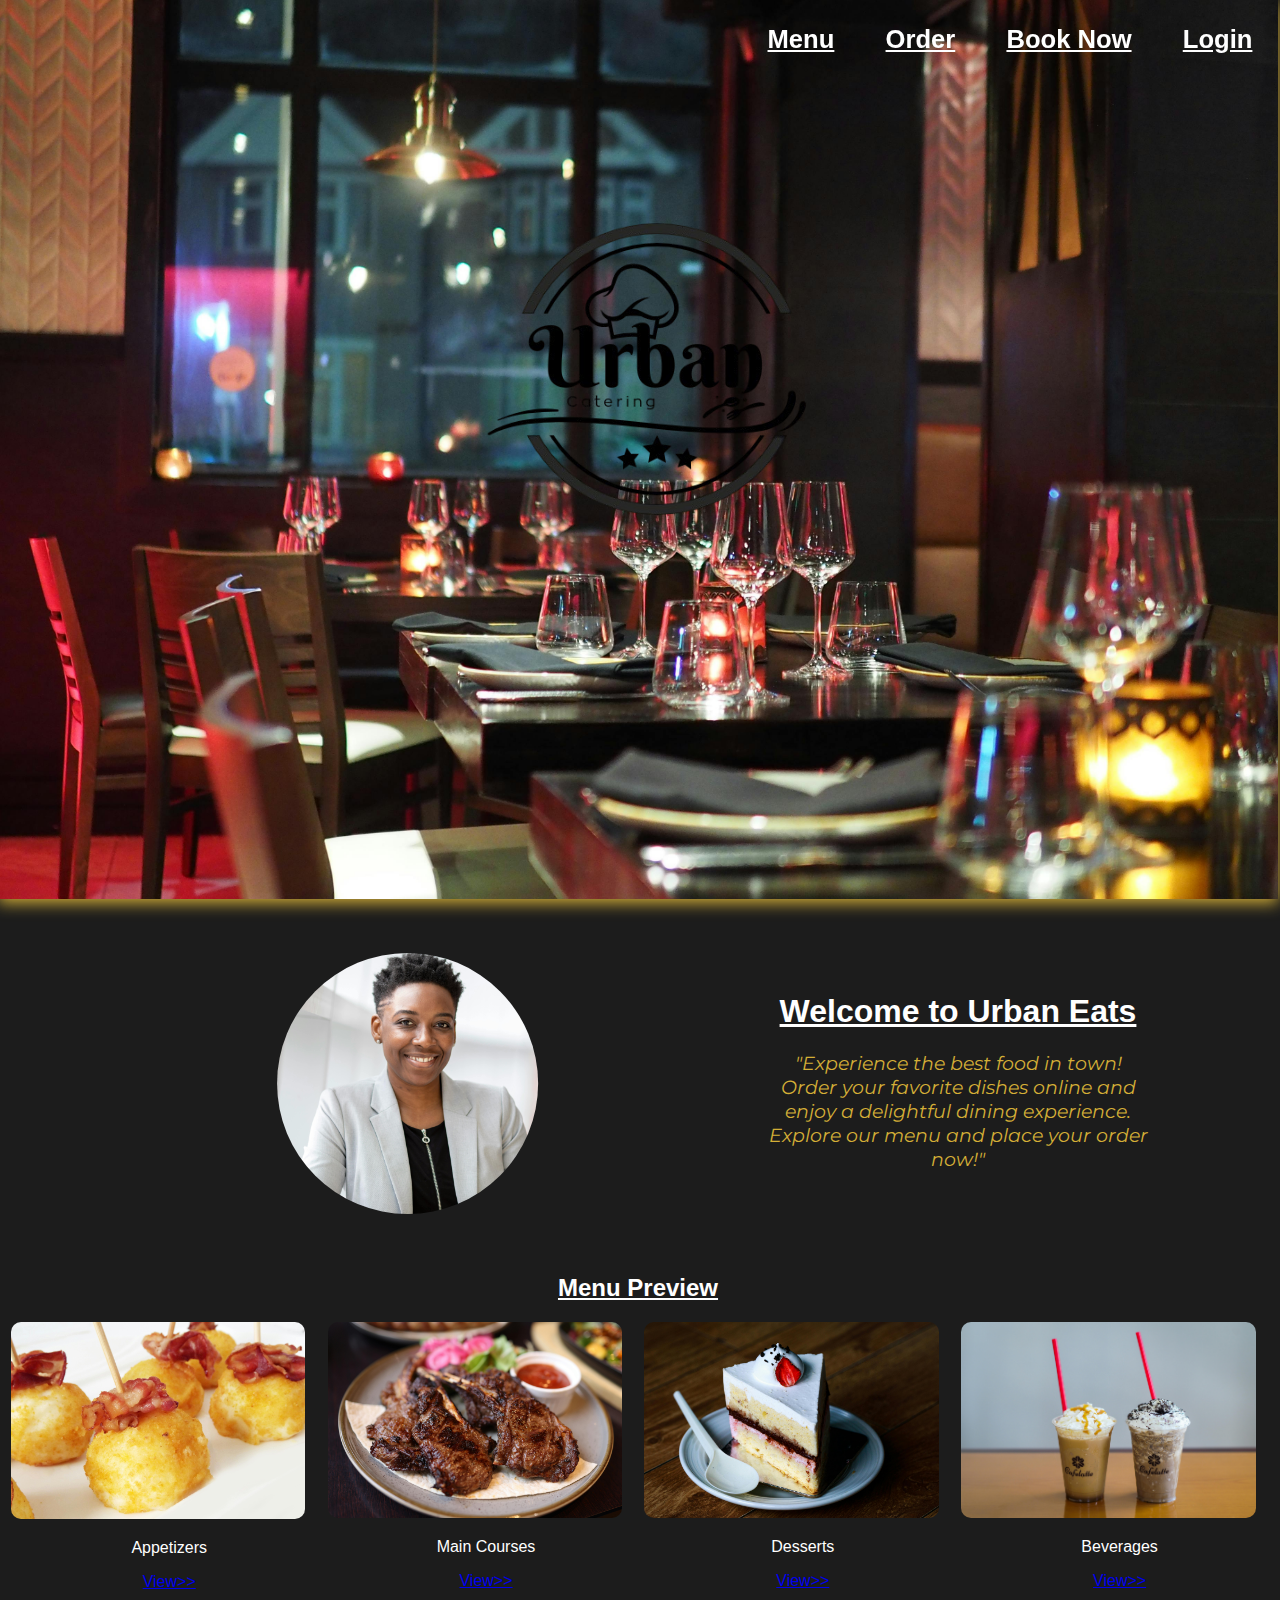
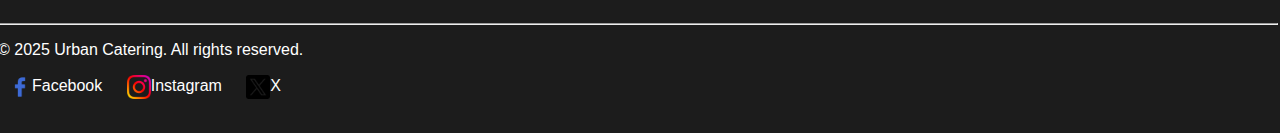
<file: Restaurant/index.html>
<!DOCTYPE html>
<html lang="en">
<head>
    <meta charset="UTF-8">
    <meta name="viewport" content="width=device-width, initial-scale=1.0">
    <title>Urban Catering</title>
    <link rel ="stylesheet" href="styles.css">
    <link rel="icon" href="Copilot_20250720_171836.png" type="image/png">
    <link rel="preconnect" href="https://fonts.googleapis.com">
<link rel="preconnect" href="https://fonts.gstatic.com" crossorigin>
<link href="https://fonts.googleapis.com/css2?family=Montserrat:ital,wght@0,100..900;1,100..900&display=swap" rel="stylesheet">
<a href="https://www.flaticon.com/free-icons/instagram" title="instagram icons">Instagram icons created by cobynecz - Flaticon</a>    <style>
        @media screen and (max-width:600px){
            .Logo{
                position: relative;
                top: 25%;
                padding-left: 34%;
            }
            .top{
                padding-top: -10vh;
            }
        }
    </style>
</head>
<body>
    <div class="top">
        <p class="header">
            <a href="Login.html" class="h1-links">Login</a>
            <a href="Booking.html" class="h1-links">Book Now</a>
                <a href="Menu.html" class="h1-links">Order</a>
            <a href="Menu.html" class="h1-links">Menu</a>    
        </p>
        <div class="Logo">
            <img src="Copilot_20250720_171836-removebg-preview.png" alt="Urban Eats Logo" style="width: 35vw; height: auto;">       
        </div>
    </div>
    <div class="content-container">
        <img src="pexels-emmy-e-1252107-2381069.jpg" alt="manager" id="manager">
        <div class="content">
            <h1>Welcome to Urban Eats</h1>
            <p>"Experience the best food in town!</p>
            <p>Order your favorite dishes online and enjoy a delightful dining experience.</p>
            <p>Explore our menu and place your order now!"</p>
        </div>
    </div>    
        <h2 style="text-align: center;"id="h2-1">Menu Preview</h2>
    <ul class="menu-list-1">
        <li>
            <img src="pexels-rosali-iraheta-44399-166031.jpg"class="menu-image">
            <p>Appetizers</p>
            <p><a href="Appetizers.html" class="m-links">View>></a></p>
        </li>
        <li>
            <img src="pexels-valeriya-33469321.jpg" class="menu-image">
            <p>Main Courses</p>
            <p><a href="Menu.html" class="m-links">View>></a></p>
        <li>                        
            <img src="pexels-quang-nguyen-vinh-222549-2144112.jpg" class="menu-image">
            <p>Desserts</p>
            <p><a href="Desserts.html" class="m-links">View>></a></p>
        </li>
            <li>                        
            <img src="pexels-johnny-edgardo-guzman-258690-1889571.jpg" alt="Appetizer 1" class="menu-image">
            <p>Beverages</p>
            <p><a href="Beverages.html" class="m-links">View>></a></p>
        </li>

    </ul>
   
        <hr>
        <div class="footer">
            <p>© 2025 Urban Catering. All rights reserved.</p>
            <div class="social-icons">
                <a href="https://www.facebook.com" target="_blank"><img src="facebook.png" alt="Facebook">Facebook</a>
                <a href="https://www.instagram.com" target="_blank"><img src="instagram.png" alt="Instagram">Instagram</a>
                <a href="https://www.x.com" target="_blank"><img src="twitter.png" alt="Twitter">X</a>
            </div>
        </div>
</body>
</htm
</file>
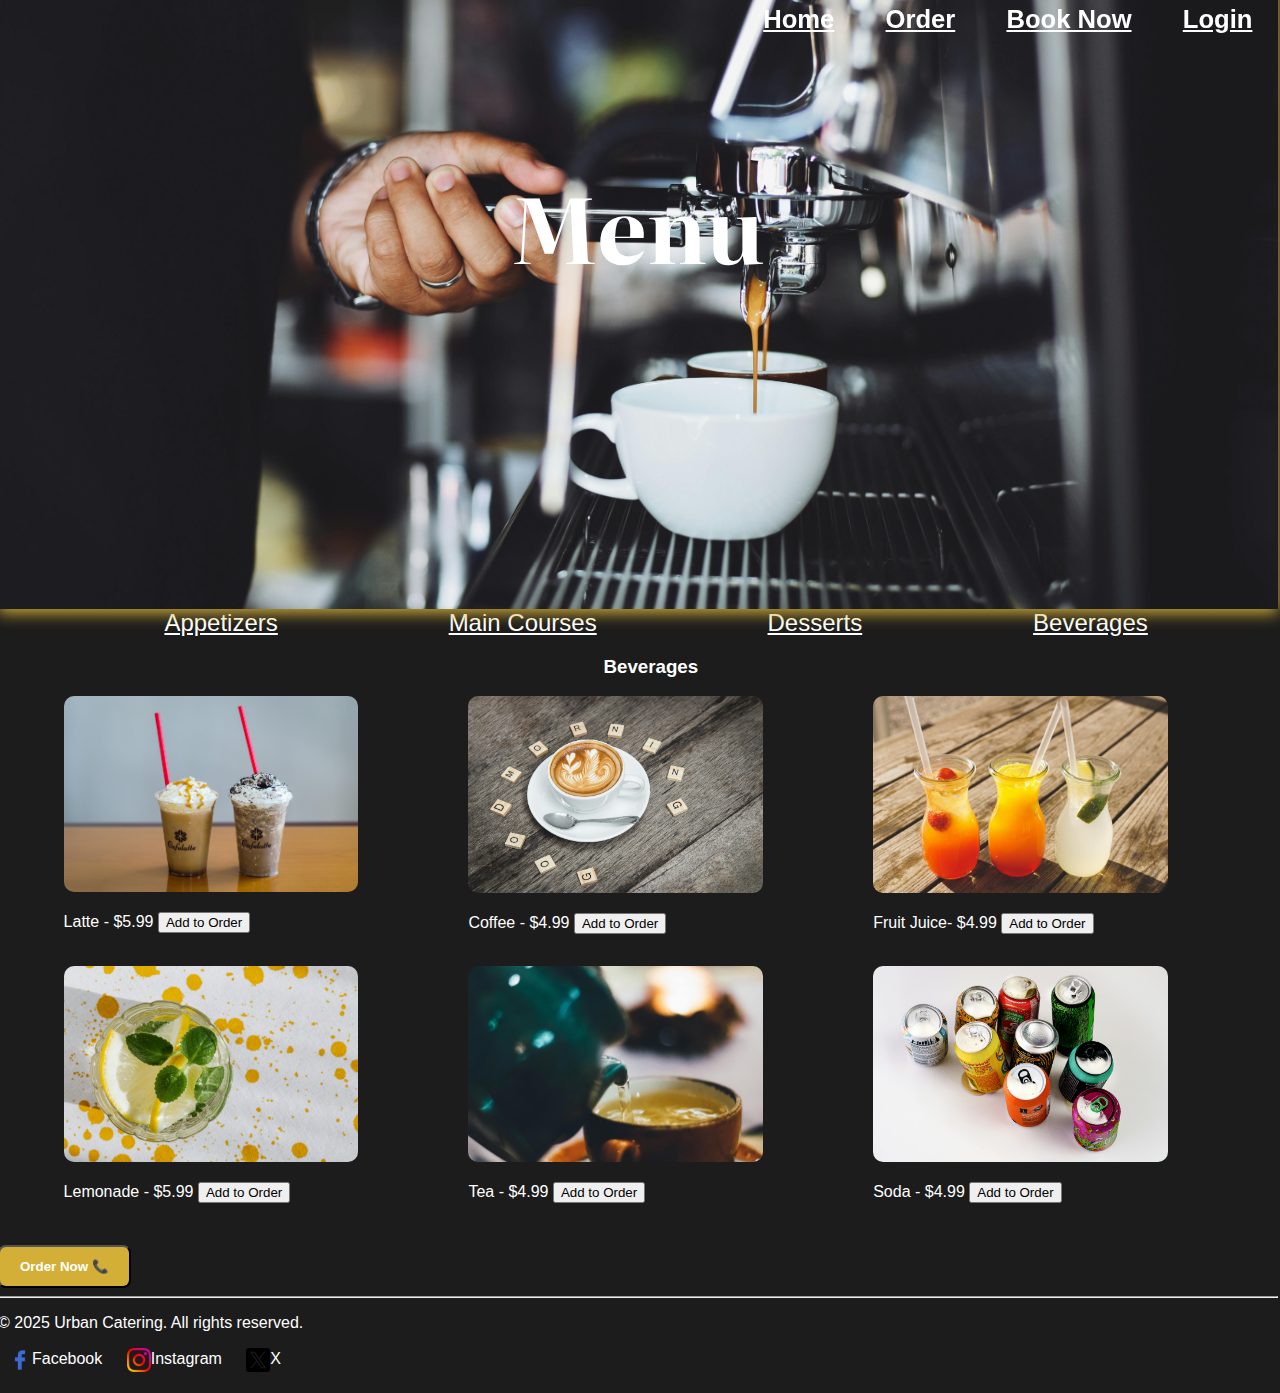
<file: Restaurant/Beverages.html>
<!DOCTYPE html>
<html lang="en">
<head>
    <meta charset="UTF-8">
    <meta name="viewport" content="width=device-width, initial-scale=1.0">
    <title>Menu</title>
    <link rel ="stylesheet" href="styles.css">
    <link rel="icon" href="Copilot_20250720_171836.png" type="image/png">
    <link rel="preconnect" href="https://fonts.googleapis.com">
    <link rel="preconnect" href="https://fonts.gstatic.com" crossorigin>
    <link href="https://fonts.googleapis.com/css2?family=Bagel+Fat+One&family=Literata:ital,opsz,wght@0,7..72,200..900;1,7..72,200..900&display=swap" rel="stylesheet">
    <style>
        @media (max-width: 600px) {
            .top-menu{
                background-size: cover;
                background-position: center;
                height: 50vh;
            }
            .order-btn{
                margin-left: -100vw;
                margin-top: 4%;
            }
            .menu-section {
                margin-left: -3.3vw;
            }
        }
    </style>
</head>
<body>
        <div class="top-menu">
            <p class="header">
                <a href="Login.html" class="h1-links">Login</a>
                <a href="Booking.html" class="h1-links">Book Now</a>
                <a href="Menu.html" class="h1-links">Order</a>
                <a href="UrbanCatering.html" class="h1-links">Home</a>
            </p>
            <h1 id="Menu-header"><a href="Menu.html" style="text-decoration:wavy;color: white;">Menu</a></h1>
        </div>
        <div class="menu-container">
            <div class="menu-links">
                <a href="Menu.html">Appetizers</a>
                <a href="Main-Course.html">Main Courses</a>
                <a href="Desserts.html">Desserts</a>
                <a href="Beverages.html">Beverages</a>
            </div>
                <div class="menu-section" id="Beverages">
                <h3 style="text-align: center;">Beverages</h3>
                <ul class="menu-list">
                    <li>
                        <img src="pexels-johnny-edgardo-guzman-258690-1889571.jpg" alt="Appetizer 1" class="menu-image">
                        <p>Latte - $5.99 <button>Add to Order</button></p>
                    </li>
                    <li>
                        <img src="pexels-fecundap6-437716.jpg" alt="Appetizer 1" class="menu-image">
                        <p>Coffee - $4.99 <button>Add to Order</button></p>
                    <li>                        
                        <img src="pexels-suju-1233319 (1).jpg" alt="Appetizer 1" class="menu-image">
                        <p>Fruit Juice- $4.99 <button>Add to Order</button></p>
                    </li>
                </ul>
                <ul class="menu-list">
                    <li>
                        <img src="pexels-designbyja-1113500-2109099.jpg" alt="Appetizer 1" class="menu-image">
                        <p>Lemonade - $5.99 <button>Add to Order</button></p>
                    </li>
                    <li>
                        <img src="pexels-idilcelikler-33489604.jpg" alt="Appetizer 1" class="menu-image">
                        <p>Tea - $4.99 <button>Add to Order</button></p>
                    <li>                        
                        <img src="pexels-pixabay-50593.jpg" alt="Appetizer 1" class="menu-image">
                        <p>Soda - $4.99 <button>Add to Order</button></p>
                    </li>
                </ul>
            </div>
            <button class="order-btn"><a href="Order.html" style="text-decoration: none; color: white;">Order Now 📞</a></button>
        <hr>
        <div class="footer">
            <p>© 2025 Urban Catering. All rights reserved.</p>
            <div class="social-icons">
                <a href="https://www.facebook.com" target="_blank"><img src="facebook.png" alt="Facebook">Facebook</a>
                <a href="https://www.instagram.com" target="_blank"><img src="instagram.png" alt="Instagram">Instagram</a>
                <a href="https://www.x.com" target="_blank"><img src="twitter.png" alt="Twitter">X</a>
            </div>
        </div>

</body>
</html>
</file>
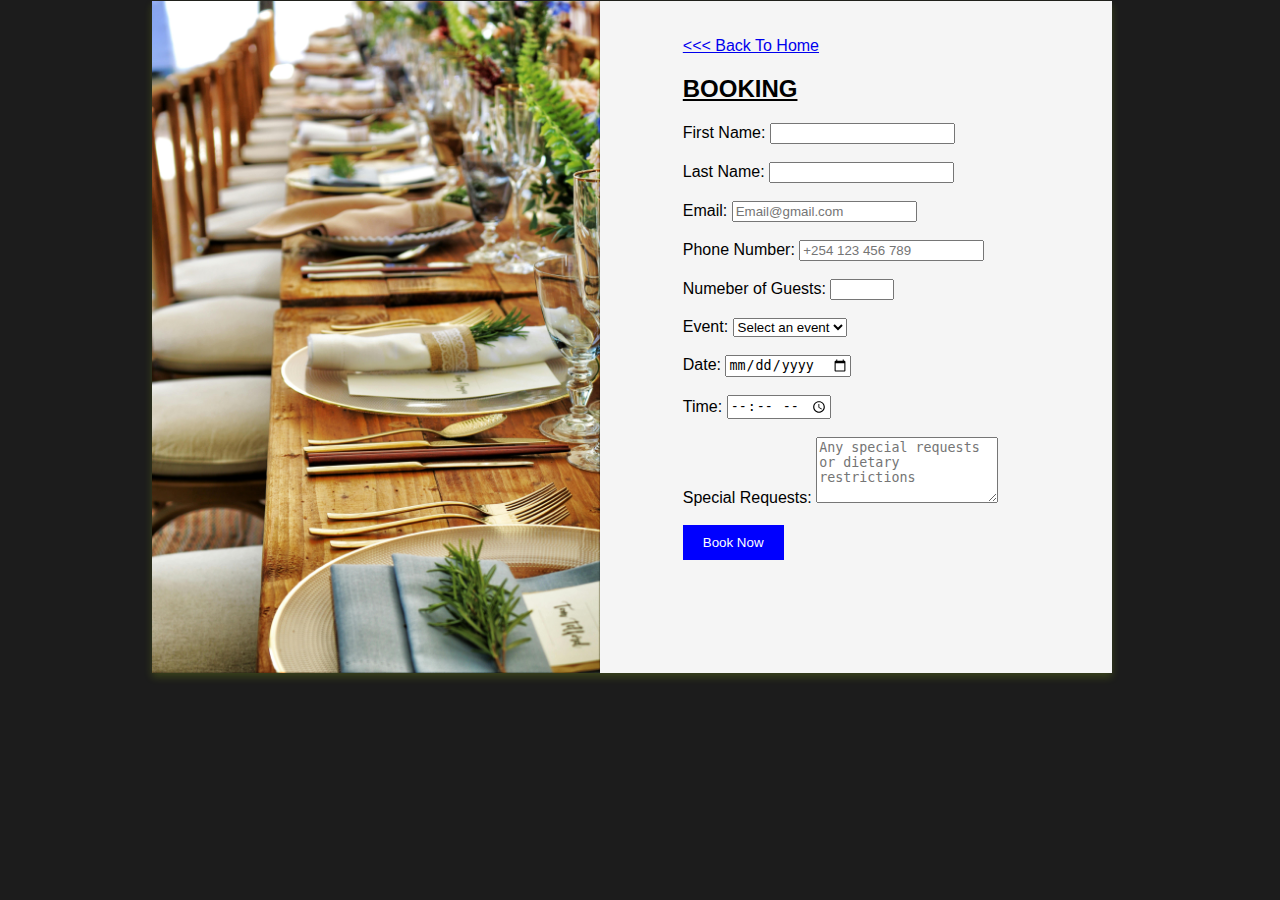
<file: Restaurant/Booking.html>
<!DOCTYPE html>
<html lang="en">
<head>
    <meta charset="UTF-8">
    <meta name="viewport" content="width=device-width, initial-scale=1.0">
    <title>BooK Now</title>
    <link rel ="stylesheet" href="styles.css">
    <link rel="icon" href="Copilot_20250720_171836.png" type="image/png">
</head>
<body>
        <div class="Form">
        <img src="pexels-mat-brown-150387-1395967.jpg" alt="Urban Eats Logo" style="width: 35vw; height: auto;">
        <div class="booking-container">
            <a href="UrbanCatering.html"> <<< Back To Home</a>
            <form action="UrbanCatering.html" method="post">
                <h2>BOOKING</h2>
                <label for="First Name">First Name:</label>
                <input type="text" id="First Name" name="First Name" required>
                <br><br>
                <label for="Last name">Last Name:</label>
                <input type="text" id="Last name" name="Last name" required>
                <br><br>
                <label for="Email">Email:</label>
                <input type="email" id="Email" name="email" required placeholder="Email@gmail.com">
                <br><br>
                <label for="Phone Number">Phone Number:</label>
                <input type="tel" id="Phone Number" name="Phone Numeber" required placeholder="+254 123 456 789">
                <br><br>
                <label for="Guests">Numeber of Guests:</label>
                <input type="number" id="Guests" name="Guests" required min="1" max="100">
                <br><br>
                <label for="Event">Event:</label>
                <select id="Event" name="Event" required>
                    <option value="" disabled selected>Select an event</option>
                    <option value="Birthday">Birthday</option>
                    <option value="Anniversary">Anniversary</option>
                    <option value="Corporate">Corporate</option>
                    <option value="Wedding">Wedding</option>
                    <option value="Other">Other</option>
                </select>
                <br><br>
                <label for="Date">Date:</label>
                <input type="date" id="Date" name="Date" required>
                <br><br>
                <label for="Time">Time:</label>
                <input type="time" id="Time" name="Time" required>
                <br><br>    
                <label for="Special Requests">Special Requests:</label>
                <textarea id="Special Requests" name="Special Requests" rows="4" placeholder="Any special requests or dietary restrictions"></textarea>
                <br><br>
                <button type="submit">Book Now</button>
            </form>
        </div>   
</body>
</html>
</file>
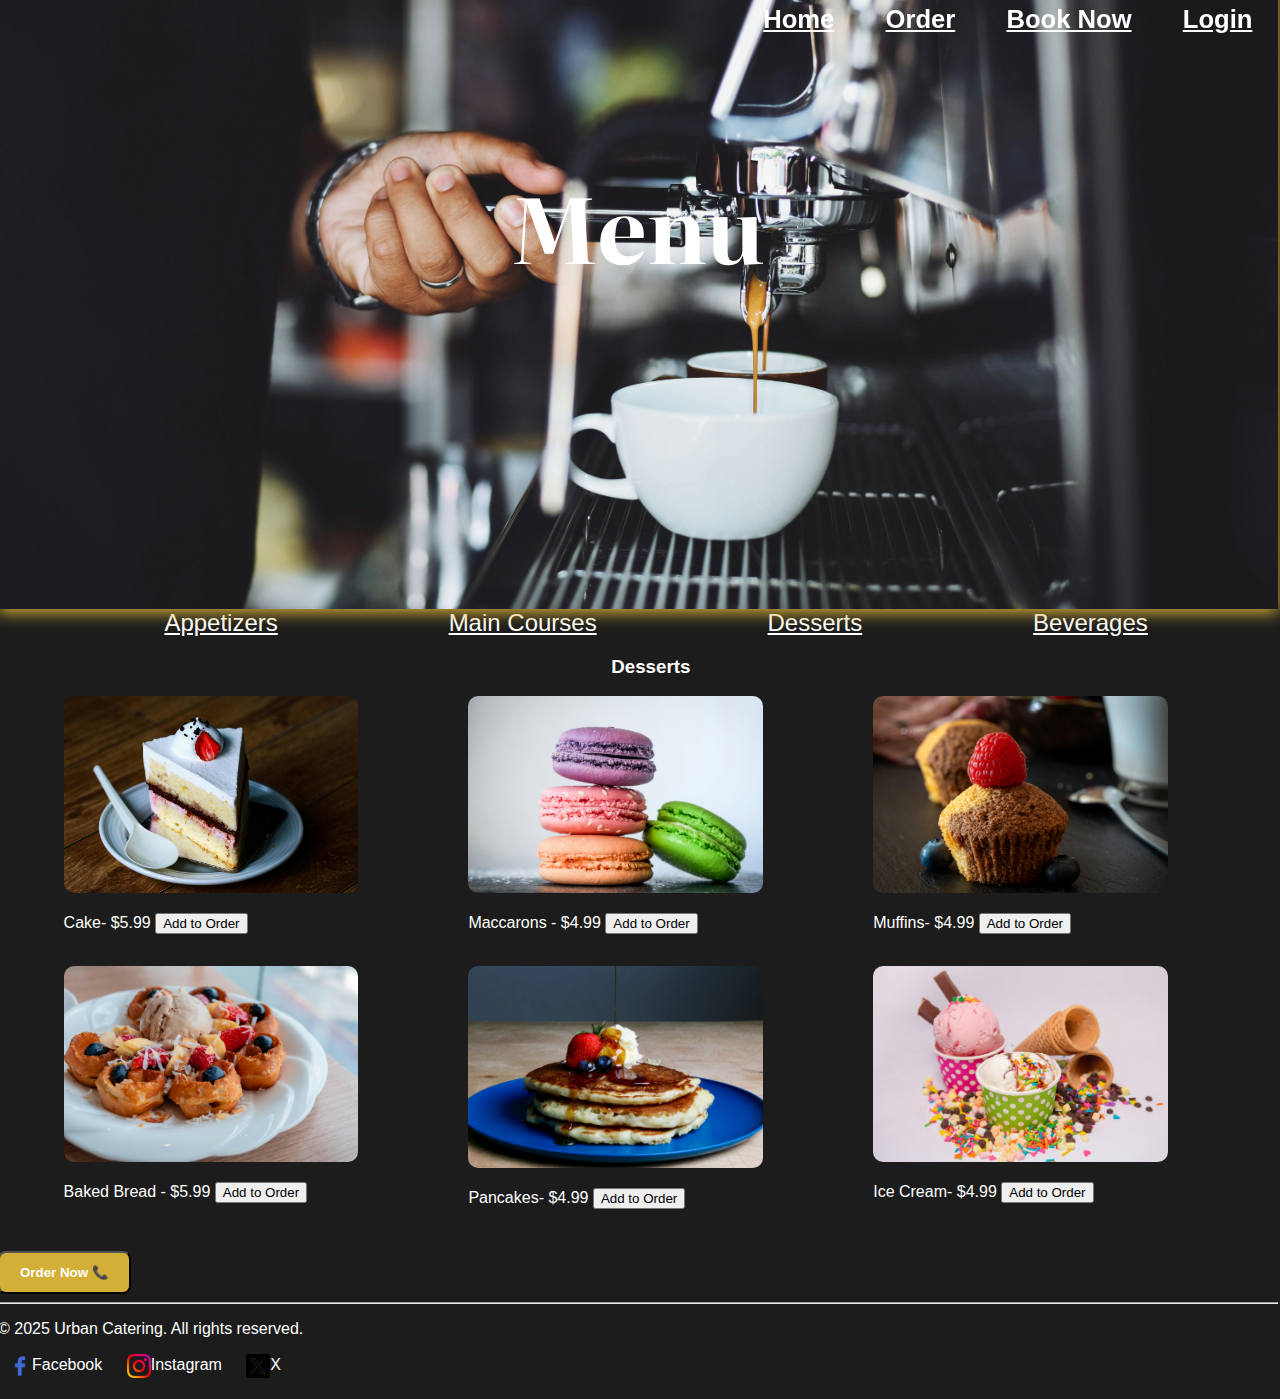
<file: Restaurant/Desserts.html>
<!DOCTYPE html>
<html lang="en">
<head>
    <meta charset="UTF-8">
    <meta name="viewport" content="width=device-width, initial-scale=1.0">
    <title>Menu</title>
    <link rel ="stylesheet" href="styles.css">
    <link rel="icon" href="Copilot_20250720_171836.png" type="image/png">
    <link rel="preconnect" href="https://fonts.googleapis.com">
    <link rel="preconnect" href="https://fonts.gstatic.com" crossorigin>
    <link href="https://fonts.googleapis.com/css2?family=Bagel+Fat+One&family=Literata:ital,opsz,wght@0,7..72,200..900;1,7..72,200..900&display=swap" rel="stylesheet">
    <style>
        @media (max-width: 600px) {
            .top-menu{
                background-size: cover;
                background-position: center;
                height: 50vh;
            }
            .order-btn{
                margin-left: -100vw;
                margin-top: 4%;
            }
            .menu-section {
                margin-left: -3.3vw;
            }
        }
    </style>
</head>
<body>
        <div class="top-menu">
            <p class="header">
                <a href="Login.html" class="h1-links">Login</a>
                <a href="Booking.html" class="h1-links">Book Now</a>
                <a href="Menu.html" class="h1-links">Order</a>
                <a href="UrbanCatering.html" class="h1-links">Home</a>
            </p>
            <h1 id="Menu-header"><a href="Menu.html" style="text-decoration:wavy;color: white;">Menu</a></h1>
        </div>
        <div class="menu-container">
            <div class="menu-links">
                <a href="Menu.html">Appetizers</a>
                <a href="Main-Course.html">Main Courses</a>
                <a href="Desserts.html">Desserts</a>
                <a href="Beverages.html">Beverages</a>
            </div>
                <div class="menu-section" id="Desserts">
                <h3 style="text-align: center;">Desserts</h3>
                <ul class="menu-list">
                    <li>
                        <img src="pexels-quang-nguyen-vinh-222549-2144112.jpg" alt="Appetizer 1" class="menu-image">
                        <p>Cake- $5.99 <button>Add to Order</button></p>
                    </li>
                    <li>
                        <img src="pexels-raudys-808941.jpg" alt="Appetizer 1" class="menu-image">
                        <p>Maccarons - $4.99 <button>Add to Order</button></p>
                    <li>                        
                        <img src="pexels-ella-olsson-572949-3026810.jpg" alt="Appetizer 1" class="menu-image">
                        <p>Muffins- $4.99 <button>Add to Order</button></p>
                    </li>
                </ul>
                <ul class="menu-list">
                    <li>
                        <img src="pexels-donaldtong94-2205270.jpg" alt="Appetizer 1" class="menu-image">
                        <p>Baked Bread - $5.99 <button>Add to Order</button></p>
                    </li>
                    <li>
                        <img src="pexels-ash-craig-122861-376464.jpg" alt="Appetizer 1" class="menu-image">
                        <p>Pancakes- $4.99 <button>Add to Order</button></p>
                    <li>                        
                        <img src="pexels-teejay-1362534.jpg" alt="Appetizer 1" class="menu-image">
                        <p>Ice Cream- $4.99 <button>Add to Order</button></p>
                    </li>
                </ul>
            </div>
            <button class="order-btn"><a href="Order.html" style="text-decoration: none; color: white;">Order Now 📞</a></button>
        <hr>
        <div class="footer">
            <p>© 2025 Urban Catering. All rights reserved.</p>
            <div class="social-icons">
                <a href="https://www.facebook.com" target="_blank"><img src="facebook.png" alt="Facebook">Facebook</a>
                <a href="https://www.instagram.com" target="_blank"><img src="instagram.png" alt="Instagram">Instagram</a>
                <a href="https://www.x.com" target="_blank"><img src="twitter.png" alt="Twitter">X</a>
            </div>
        </div>

</body>
</html>
</file>
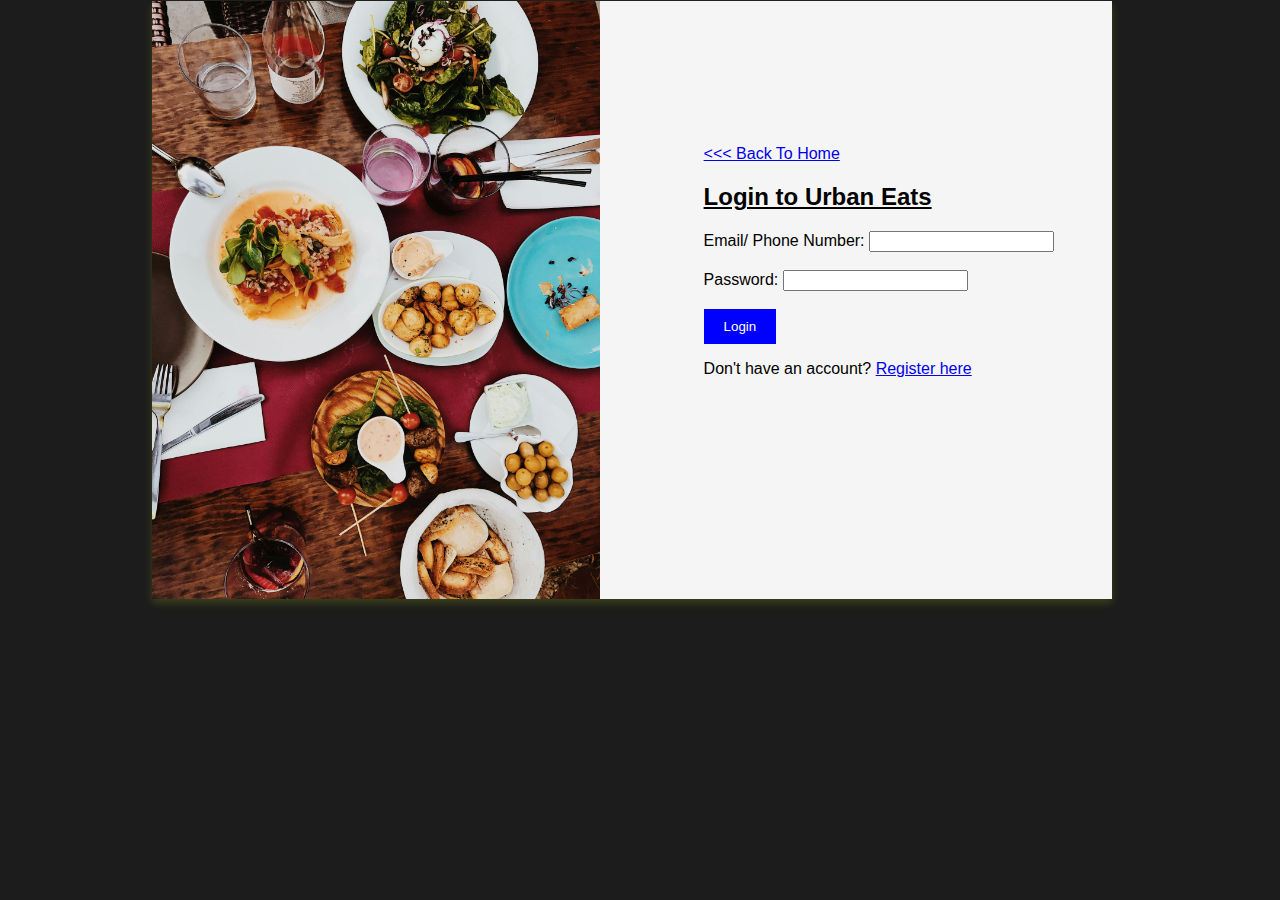
<file: Restaurant/Login.html>
<!DOCTYPE html>
<html lang="en">
<head>
    <meta charset="UTF-8">
    <meta name="viewport" content="width=device-width, initial-scale=1.0">
    <title>Login</title>
    <link rel ="stylesheet" href="styles.css">
    <link rel="icon" href="Copilot_20250720_171836.png" type="image/png">
</head>
<body>
    <div class="Form">
        <img src="pexels-flodahm-541216.jpg" alt="Urban Eats Logo" style="width: 35vw; height: auto;">
        <div class="login-container">
            <a href="UrbanCatering.html"> <<< Back To Home</a>
            <form action="UrbanCatering.html" method="post">
                <h2>Login to Urban Eats</h2>
                <label for="username">Email/ Phone Number:</label>
                <input type="text" id="username" name="username" required >
                <br><br>
                <label for="password">Password:</label>
                <input type="password" id="password" name="password" required>
                <br><br>
                <a href="UrbanCatering.html"><button type="submit">Login</button></a>
            </form>
            <p>Don't have an account? <a href="Register.html">Register here</a></p> 
        </div>
    </div>
</body>
</html>
</file>
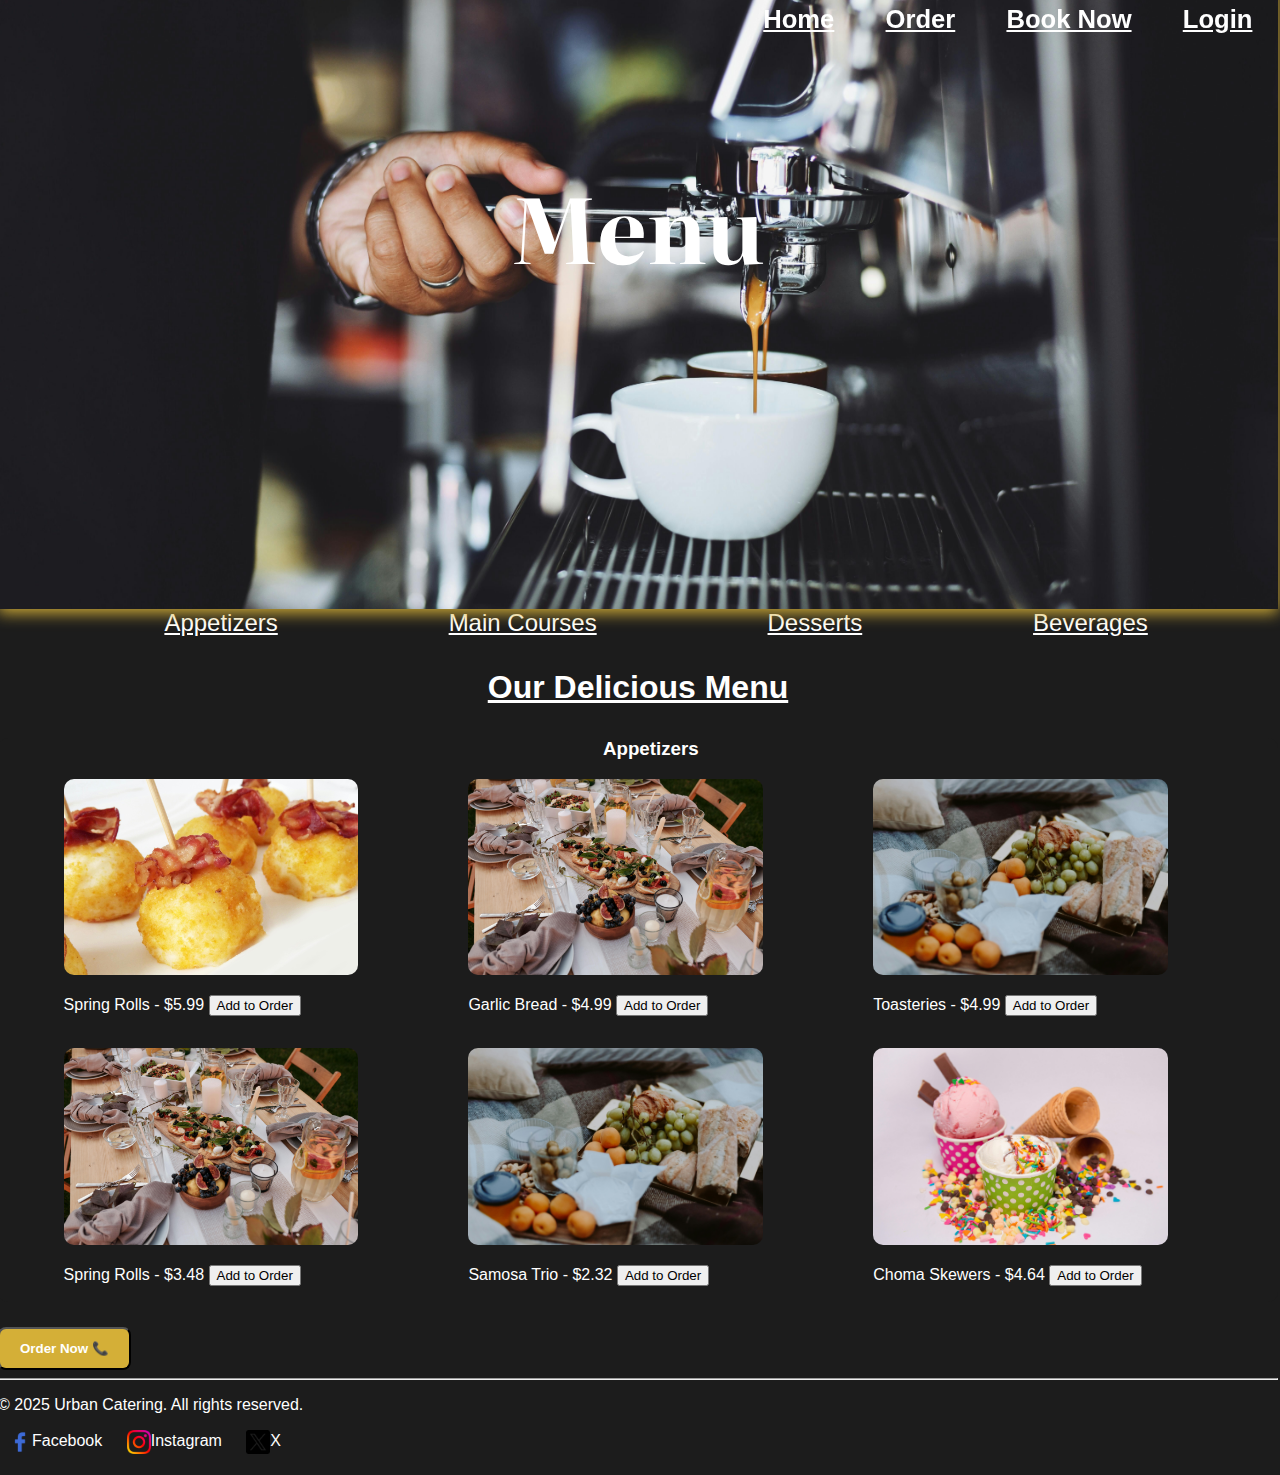
<file: Restaurant/Menu.html>
<!DOCTYPE html>
<html lang="en">
<head>
    <meta charset="UTF-8">
    <meta name="viewport" content="width=device-width, initial-scale=1.0">
    <title>Menu</title>
    <link rel ="stylesheet" href="styles.css">
    <link rel="icon" href="Copilot_20250720_171836.png" type="image/png">
    <link rel="preconnect" href="https://fonts.googleapis.com">
    <link rel="preconnect" href="https://fonts.gstatic.com" crossorigin>
    <link href="https://fonts.googleapis.com/css2?family=Bagel+Fat+One&family=Literata:ital,opsz,wght@0,7..72,200..900;1,7..72,200..900&display=swap" rel="stylesheet">
    <style>
        @media (max-width: 600px) {
            .top-menu{
                background-size: cover;
                background-position: center;
                height: 50vh;
            }
            .order-btn{
                margin-left: 35vw;
                margin-top: 4%;
            }
            .menu-section {
                margin-left: -3.3vw;
            }
        }
    </style>
</head>
<body>
        <div class="top-menu">
            <p class="header">
                <a href="Login.html" class="h1-links">Login</a>
                <a href="Booking.html" class="h1-links">Book Now</a>
                <a href="Menu.html" class="h1-links">Order</a>
                <a href="UrbanCatering.html" class="h1-links">Home</a>
            </p>
            <h1 id="Menu-header"><a href="Menu.html" style="text-decoration:wavy;color: white;">Menu</a></h1>
        </div>
        <div class="menu-container">
            <div class="menu-links">
                <a href="Menu.html">Appetizers</a>
                <a href="Main-Course.html">Main Courses</a>
                <a href="Desserts.html">Desserts</a>
                <a href="Beverages.html">Beverages</a>
            </div>
            <p style="text-align: center; text-decoration: underline;font-weight: bold;font-size: xx-large;"id="h2-2">Our Delicious Menu</p>
            <div class="menu-section" id="appetizers">
                <h3 style="text-align: center;">Appetizers</h3>
                <ul class="menu-list">
                    <li>
                        <img src="pexels-rosali-iraheta-44399-166031.jpg" alt="Appetizer 1" class="menu-image">
                        <p>Spring Rolls - $5.99 <button>Add to Order</button></p>
                    </li>
                    <li>
                        <img src="pexels-askar-abayev-5638471.jpg" alt="Appetizer 1" class="menu-image">
                        <p>Garlic Bread - $4.99 <button>Add to Order</button></p>
                    <li>                        
                        <img src="pexels-cottonbro-10071279.jpg" alt="Appetizer 1" class="menu-image">
                        <p>Toasteries - $4.99 <button>Add to Order</button></p>
                    </li>
                </ul>
                <ul class="menu-list">
                    <li>
                        <img src="pexels-askar-abayev-5638471.jpg" alt="Appetizer 1" class="menu-image">
                        <p>Spring Rolls - $3.48 <button>Add to Order</button></p>
                    </li>
                    <li>
                        <img src="pexels-cottonbro-10071279.jpg" alt="Appetizer 1" class="menu-image">
                        <p>Samosa Trio - $2.32 <button>Add to Order</button></p>
                    <li>                        
                        <img src="pexels-teejay-1362534.jpg" alt="Appetizer 1" class="menu-image">
                        <p>Choma Skewers - $4.64 <button>Add to Order</button></p>
                    </li>
                </ul>
            </div>
            <button class="order-btn"><a href="Order.html" style="text-decoration: none; color: white;">Order Now 📞</a></button>
        <hr>
        <div class="footer">
            <p>© 2025 Urban Catering. All rights reserved.</p>
            <div class="social-icons">
                <a href="https://www.facebook.com" target="_blank"><img src="facebook.png" alt="Facebook">Facebook</a>
                <a href="https://www.instagram.com" target="_blank"><img src="instagram.png" alt="Instagram">Instagram</a>
                <a href="https://www.x.com" target="_blank"><img src="twitter.png" alt="Twitter">X</a>
            </div>
        </div>

</body>
</html>
</file>
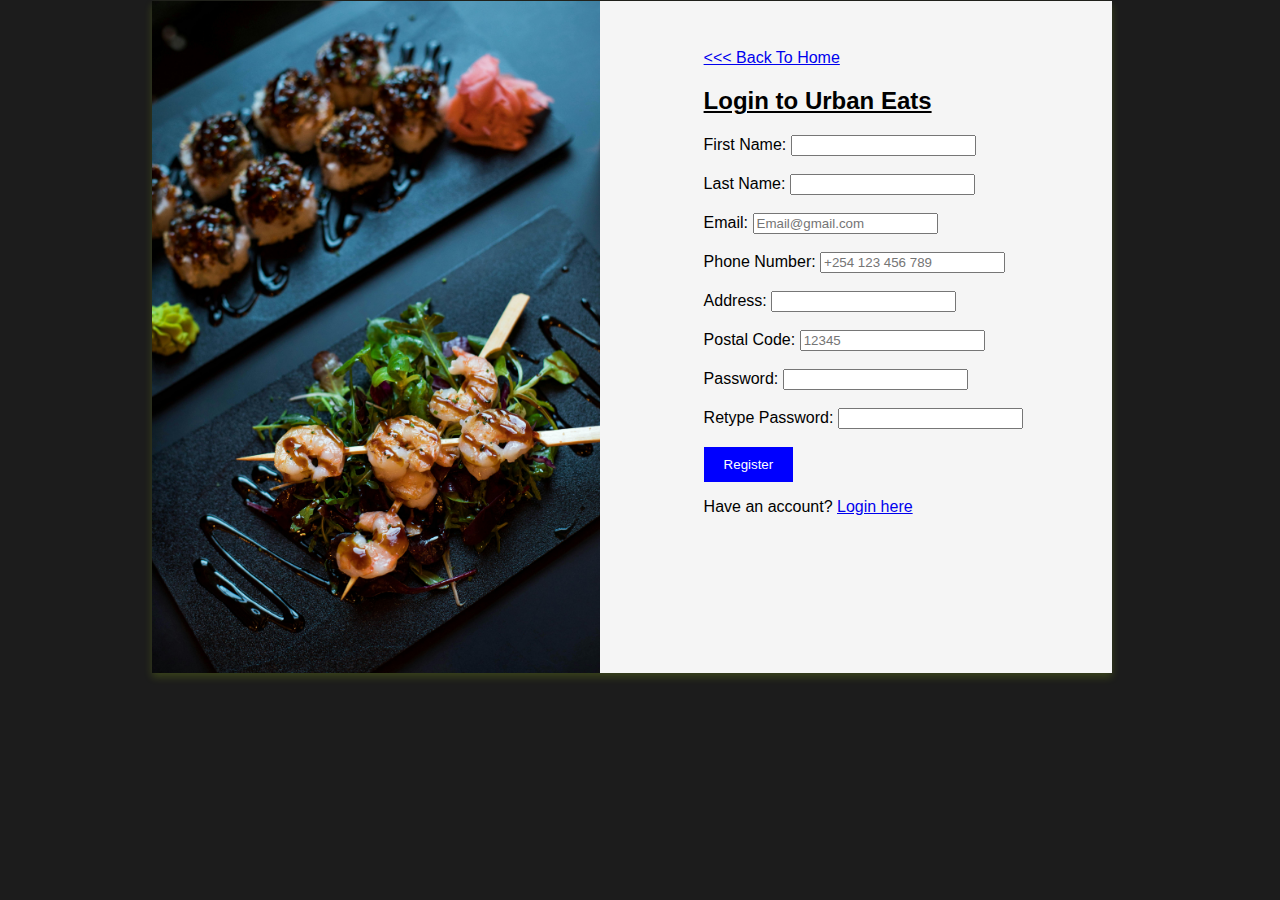
<file: Restaurant/Register.html>
<!DOCTYPE html>
<html lang="en">
<head>
    <meta charset="UTF-8">
    <meta name="viewport" content="width=device-width, initial-scale=1.0">
    <title>Login</title>
    <link rel ="stylesheet" href="styles.css">
    <link rel="icon" href="Copilot_20250720_171836-removebg-preview.png" type="image/png">
</head>
<body>
    <div class="Form">
        <img src="pexels-valeriya-1833349 (1).jpg" alt="Urban Eats Logo" style="width: 35vw; height: auto;">
        <div class="login-container-1">
            <a href="UrbanCatering.html"> <<< Back To Home</a>
            <form action="UrbanCatering.html" method="post">
                <h2>Login to Urban Eats</h2>
                <label for="First Name">First Name:</label>
                <input type="text" id="First Name" name="First Name" required>
                <br><br>
                <label for="Last name">Last Name:</label>
                <input type="text" id="Last name" name="Last name" required>
                <br><br>
                <label for="Email">Email:</label>
                <input type="email" id="Email" name="email" required placeholder="Email@gmail.com">
                <br><br>
                <label for="Phone Number">Phone Number:</label>
                <input type="tel" id="Phone Number" name="Phone Numebr" required placeholder="+254 123 456 789">
                <br><br>
                <label for="Address">Address:</label>
                <input type="text" id="Address" name="Address" required>
                <br><br>
                <label for="PC">Postal Code:</label>
                <input type="text" id="PC" name="Postal Code" required placeholder="12345">
                <br><br>
                <label for="PW">Password:</label>
                <input type="password" id="PW" name="PassWord" required>
                <br><br>
                <label for="password"> Retype Password:</label>
                <input type="password" id="password" name="password" required>
                <br><br>
                <a href="UrbanCatering.html"><button type="submit">Register</button></a>
            </form>
            <p>Have an account? <a href="Login.html">Login here</a></p> 
        </div>
    </div>
</body>
</html>
</file>
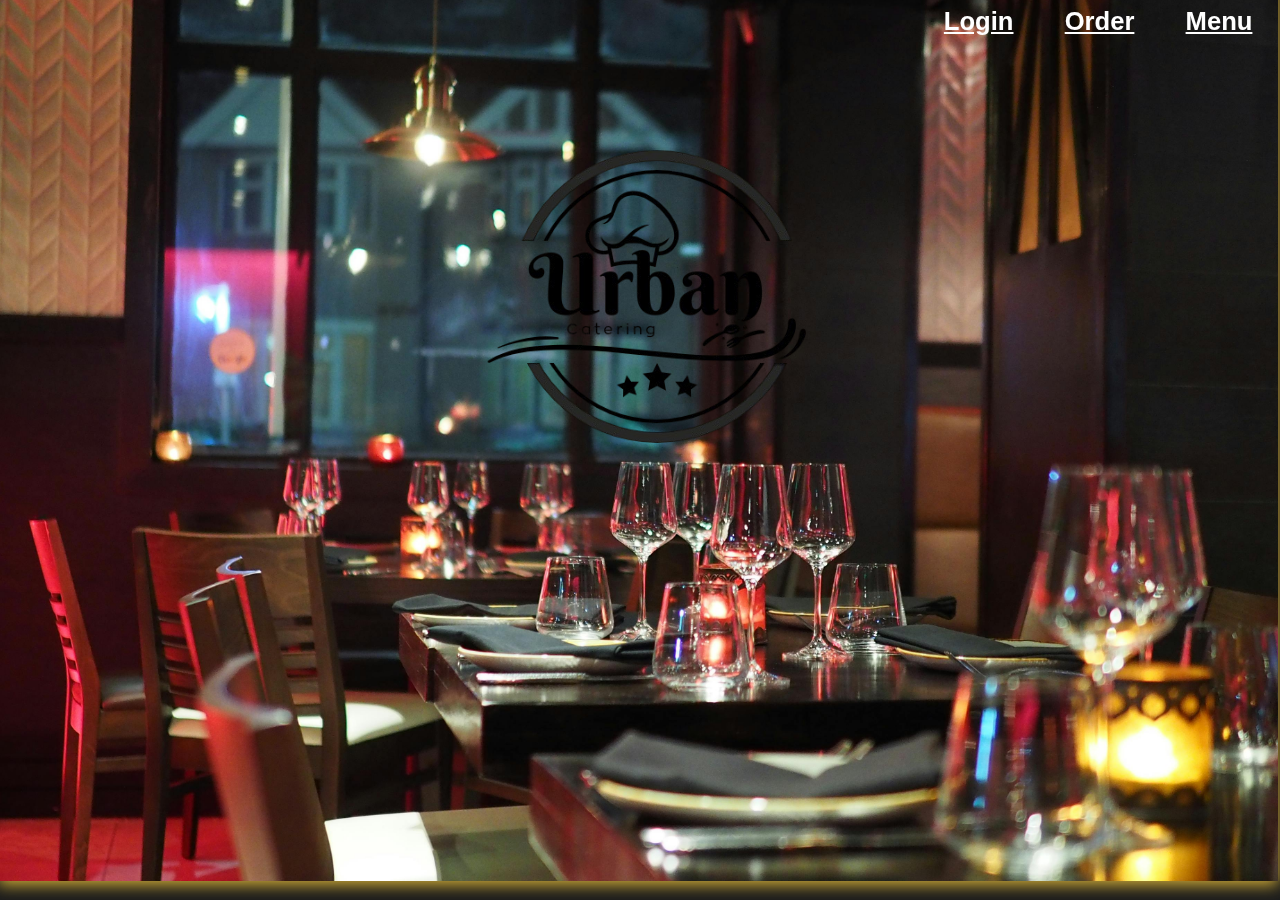
<file: Restaurant/RestaurantHomepage.html>
<!DOCTYPE html>
<html lang="en">
<head>
    <meta charset="UTF-8">
    <meta name="viewport" content="width=device-width, initial-scale=1.0">
    <title>UrbanEats</title>
    <link rel ="stylesheet" href="styles.css">
    <link rel="icon" href="Copilot_20250720_172133.png" type="image/png">

</head>
<body>
    <div class="top">
        <p class="header">
            <a href="" class="h1-links">Menu</a>
            <a href="" class="h1-links">Order</a>
            <a href="" class="h1-links">Login</a>
            
        </p>
        <div class="Logo">
            <img src="Copilot_20250720_171836-removebg-preview.png" alt="Urban Eats Logo" style="width: 35vw; height: auto;">    
        </div>
    </div>
</body>
</html>
</file>
<file: Restaurant/styles.css>
BODY{
    height:100%;
    width: 100vw;
    margin-top: -2.7vw;
    margin-left: -2px;
    overflow-x: hidden;
    background-color: var(--primary-color);
    color: var(--text-color);
    font-family: 'Segoe UI', sans-serif;
}
.header{
    text-decoration: none;
    display: flexbox;
    left:0;
    margin-bottom: 1vw;
}
.h1-links{
    color:white;
    font-weight: bolder;
    float:right;
    font-family:'Lucida Sans', 'Lucida Sans Regular', 'Lucida Grande', 'Lucida Sans Unicode', Geneva, Verdana, sans-serif;
    font-size: 2vw;
    padding-top: 2%;
    padding-right: 2vw;
    padding-left: 2vw;
    transition: color 0.3s ease;
}
.h1-links:hover{
    color:#D4AF37;
}
.top{
    height:100vh;
    width:100%;
    background-image:url("pexels-elevate-1267315.jpg");
    background-size: cover;
    background-position: center;
    filter: drop-shadow(0 4px 8px #D4AF37);

}

:root {
  --primary-color: #1c1c1c;    /* Charcoal Black */
  --accent-color-1: #800020;   /* Deep Burgundy */
  --accent-color-2: #d4af37;   /* Metallic Gold */
  --text-color: #ffffff;       /* White for contrast */
}
@media screen and (max-width:600px) {
    .top{
        height: 50vh;
    }
    body{
        margin-top: -10.5vh;
    }
    .h1-links{
        font-size: 3vw;
    }
    .header{
        padding-top: -10vh;
    }
    .content{
        margin-top: -4vh;
    }
    .content h1{
        font-size: x-small;
    }
    .content p{
        font-size: small;
    }
    #manager{
        width: 100%;
        clip-path: circle(80%);
        margin-top: 40pt;
    }
    .menu-item{
        display: none;
    }
    #View{
        display: none;
    }
}
.Logo{
    position: relative;
    top: 18%;
    padding-left:34% ;
}
.content{
    padding-top: 4vh;
    text-align: center;
}
.content h1{
    text-decoration:underline;
}
.content p{
    font-family: "Montserrat", sans-serif;
    font-size: 1.5vw;
    color:#D4AF37;
    margin: 0 auto;
    width: 60%;
    font-style: italic;
}
.content-container{
    padding-top: 4vh;
    display: grid;
    grid-template-columns: 1fr 1fr;
}
#manager{
    filter: drop-shadow(0 4px 8px #D4AF37);
    margin-top: -17pt;
    width: 80%;
    height: auto;
    clip-path: circle(30%);
    box-shadow: 0 4px 8px rgba(0,0,0,0.2);
    margin-left: 12vw;
}
.menu-preview{
    display: grid;
    grid-template-columns: 1fr 1fr 1fr;
}
h2{
    text-decoration: underline;
}
.menu-item{
    font-family: fantasy;
    background-color:#D4AF37;
    color: var(--text-color);
    padding: 1vw;
    margin: 1vw;
    border-radius: 10px;
    box-shadow: 0 2px 4px rgba(0,0,0,0.1);
    transition: transform 0.3s ease;
}
.menu-item:hover{
    transform: scale(1.05);
    box-shadow: 0 4px 8px rgba(181, 224, 25, 0.2);
}
.menu-item p{
    color: #FAF9F6;
    text-align: center;
    font-size: 1.5vw;
}
.menu-item img{
    border-radius: 10px;
    padding-left: 2%;
    object-fit: cover;
    height: 40vh;
    width: auto;
}

/* Base styles — hidden by default */
.mobile-only {
  display: none;
}

/* Button styling */
.order-btn {
    background-color: #D4AF37;
    color: white;
    padding: 12px 20px;
    text-decoration: none;
    border-radius: 8px;
    font-weight: bold;
    display: inline-block;
}

/* Reveal on phones */
@media (max-width: 600px) {
  .mobile-only {
    display: block;
    text-align: center;
    margin: 20px 0;
  }
  .desktop-only {
    display: none;
  }
  .Form img{
    display: none;
  }
  .login-container{
    position: relative;
    left: 40%;
  }
  .login-container-1{
    position: relative;
    left: 40%;
  }
  .header{
    position: relative;
    top: 10%;
    }
    #Menu-header{
    padding-top: 20vh;
    font-size: 10vw;
    }
     .menu-links , #h2-2{
        display: none;
    }
}
.order-btn:hover {
    transform: scale(1.05);
    color: blue;
}
.desktop-only{
    text-align: center;
    margin: 20px 0; 
}
.Form{
    margin-top: 4vh;
    margin-left: 12vw;
    width: 75%;
    height: fit-content;
    color: black;
    background-color: whitesmoke;
    display: grid;
    grid-template-columns: 1fr 1fr;
    box-shadow: 0 4px 8px rgba(181, 224, 25, 0.2);
}
.login-container{
    padding-top: 30%;
    padding-left: 15%;
}
.Form button{
    background-color: blue;
    color: white;
    padding: 10px 20px;
    border: none;
    box-shadow:#D4AF37;
;
}
.login-container-1{
    padding-top: 10%;
    padding-left: 15%;
}
.Form img{
    object-fit: cover;
}
.booking-container{
    padding-top: 4vh;
    padding-left: 4vw;
}
.top-menu{
    background-image: url("pexels-isabella-mendes-107313-858508.jpg");
    background-size: cover;
    background-position: center;
    height: 70vh;
    object-fit: fill;
    filter: drop-shadow(0 4px 8px #D4AF37);
    margin-top: -9vh;
}
.top-menu h1{
    text-align: center;
    color: white;
    font-size:7vw;
    padding-top: 20vh;
    font-family: "Literata", serif;
}
.top-menu-1{
    opacity: 0;
}
.social-icons a {
    color: white;
    margin: 0 10px;
    text-decoration: none;
}
.social-icons a:hover {
    color: #D4AF37;
}
.social-icons img {
    width: 24px;
    height: 24px;
    vertical-align: middle;
}
.menu-links a{
    padding-left: 13vw;
    color: white;
    font-size: x-large;
}
.menu-links a:hover{
    color: #D4AF37;
}
.menu-list{
    display: grid;
    grid-template-columns: repeat(auto-fill, minmax(25vw, 1fr));
    list-style-type: none;
}
.menu-image{
    border-radius: 10px;
    width: 25vw;
    height:auto;

}
.menu-section{
    padding-left: 2vw;
    background-color: #1c1c1c; /* Charcoal Black */
    color: #ffffff; /* White for contrast */
    border-radius: 10px;
    margin-bottom: 2vw;
}
.menu-list-1{
    display: grid;
    grid-template-columns: repeat(auto-fill, minmax(23vw, 1fr));
    list-style-type: none;
    padding-left: 1%;
}
.menu-image{
    border-radius: 10px;
    width: 23vw;
    height:auto;
}
.menu-list-1 p{
    text-align: center;
}
.menu-buttons{
    display: flex; 
    justify-content: center;
}
.menu-buttons button {
    background-color: #D4AF37;
    color: white;
    padding: 10px 20px;
    border: none;
    border-radius: 5px;
    margin: 0 10px;
    cursor: pointer;
}
.menu-buttons button:hover {
    background-color: #800020; /* Deep Burgundy */
    color: #D4AF37; /* Metallic Gold */
}
.menu-list-1 button {
    width: 70%;
    background-color: #D4AF37;
    color: white;
    padding: 10px 60px;
    border: none;
    border-radius: 5px;
    cursor: pointer;
}
.menu-buttons a{
    width: 10;
    padding: 0 10px;
}
</file>
